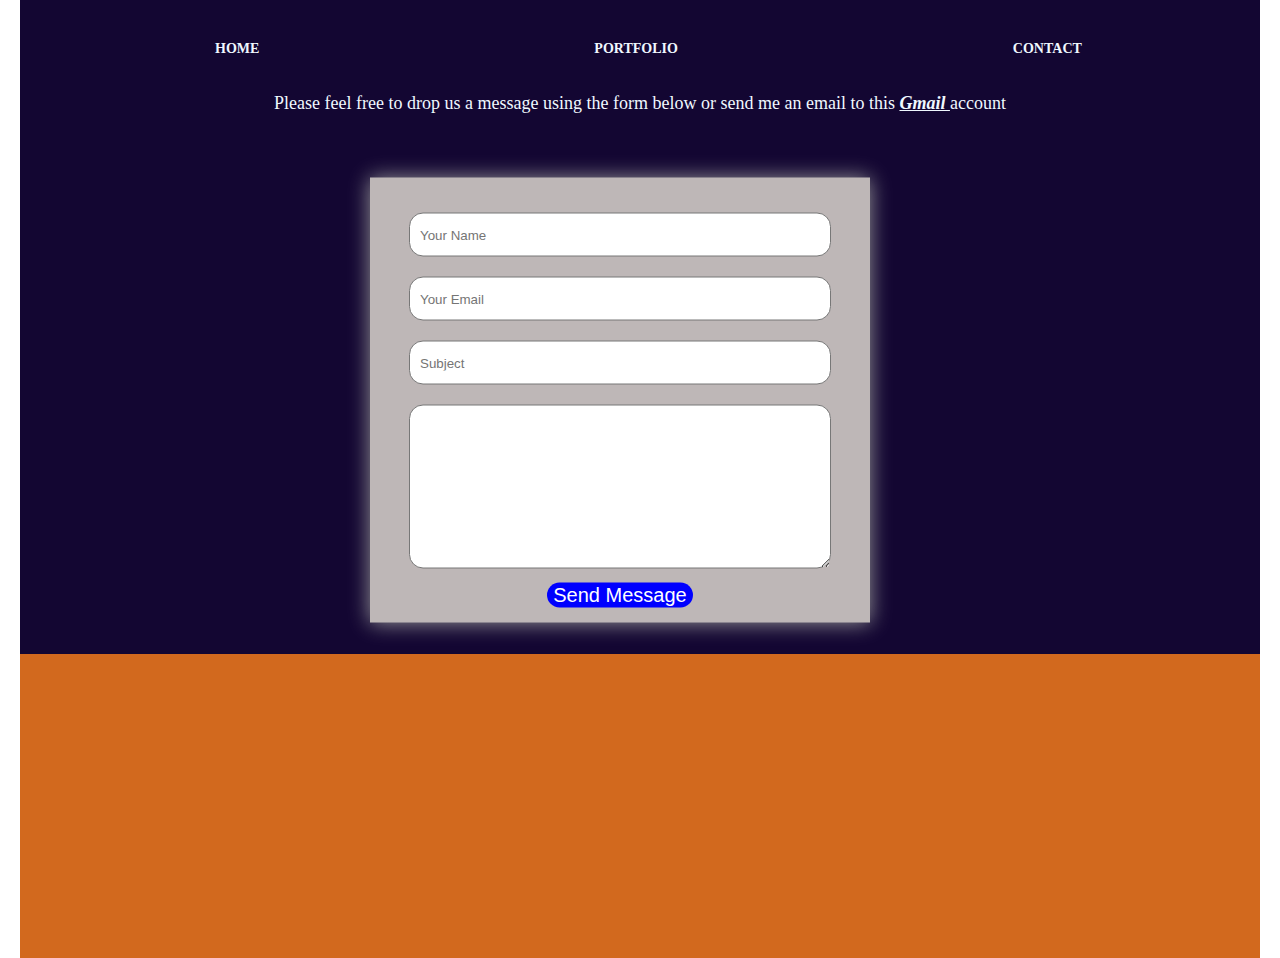
<file: contacts.html>
<!DOCTYPE html>
<html lang="en">
    <head>
        <title> Mhlangabezi Mdwayi </title>
        <link rel="stylesheet" href="style.css">

    </head>
    <div class="back">
            <div class="navbar">
                    <div class="menu">
                        <ul>
                            <li><a href="index.html">HOME</a></li>
                            <li><a href="portfolio.html">PORTFOLIO</a></li>
                            <li><a href="contacts.html">CONTACT</a></li>
                    </div>
            </div>
            <div class="contacts"> 
                <p> Please feel free to drop us a message using the form below or send me an email to this 
                    <a href="mailto:Mhlangabezimdwayi@gmail.com" target="blank"> Gmail </a> account
                </p>
            </div>
            <div class="contact-box">
                <form action="https://formsubmit.co/el/womebo" method="POST">
                    <input type="text" class="input-field" placeholder="Your Name" required>
                    <input type="email" class="input-field" placeholder="Your Email" required>
                    <input type="text" class="input-field" placeholder="Subject">
                        <textarea type="text" class="input-field textarea-field" placeholder="Your Message">
                            </textarea>
                            <button type="button" class="btn">  Send Message </button>
                </form>
            </div>
            <div class="map">
                <p> <iframe src="https://www.google.com/maps/embed?pb=!1m18!1m12!1m3!1d3311.3025340574686!2d18.855949814923893!3d-33.90761242850496!2m3!1f0!2f0!3f0!3m2!1i1024!2i768!4f13.1!3m3!1m2!1s0x1dcdad81762caad3%3A0x630420b957b85a25!2s1%20King%20Rd%2C%20Cloetesville%2C%20Stellenbosch%2C%207600!5e0!3m2!1sen!2sza!4v1662685546124!5m2!1sen!2sza" width="500" height="300" style="border:0;" allowfullscreen="" loading="lazy" referrerpolicy="no-referrer-when-downgrade"></iframe> </p>

            </div>
            </div>
            
       

</html>
</file>
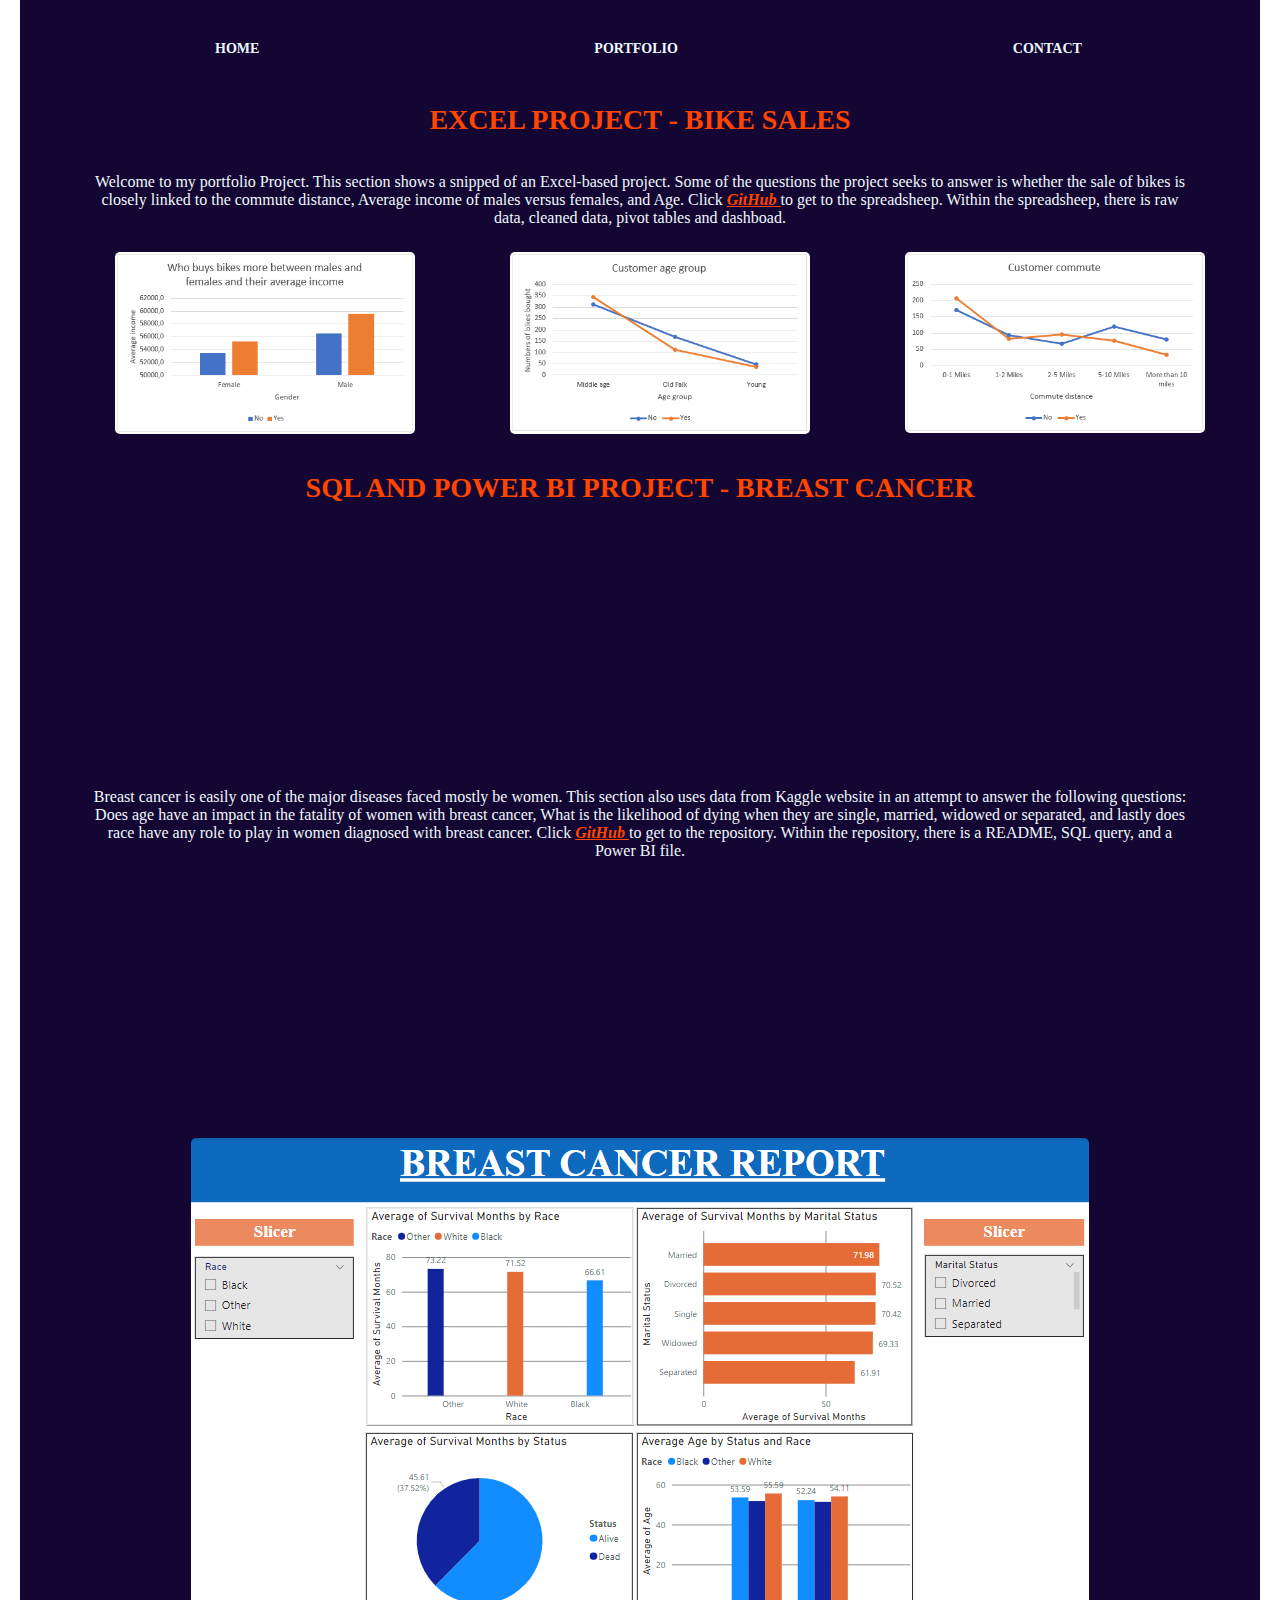
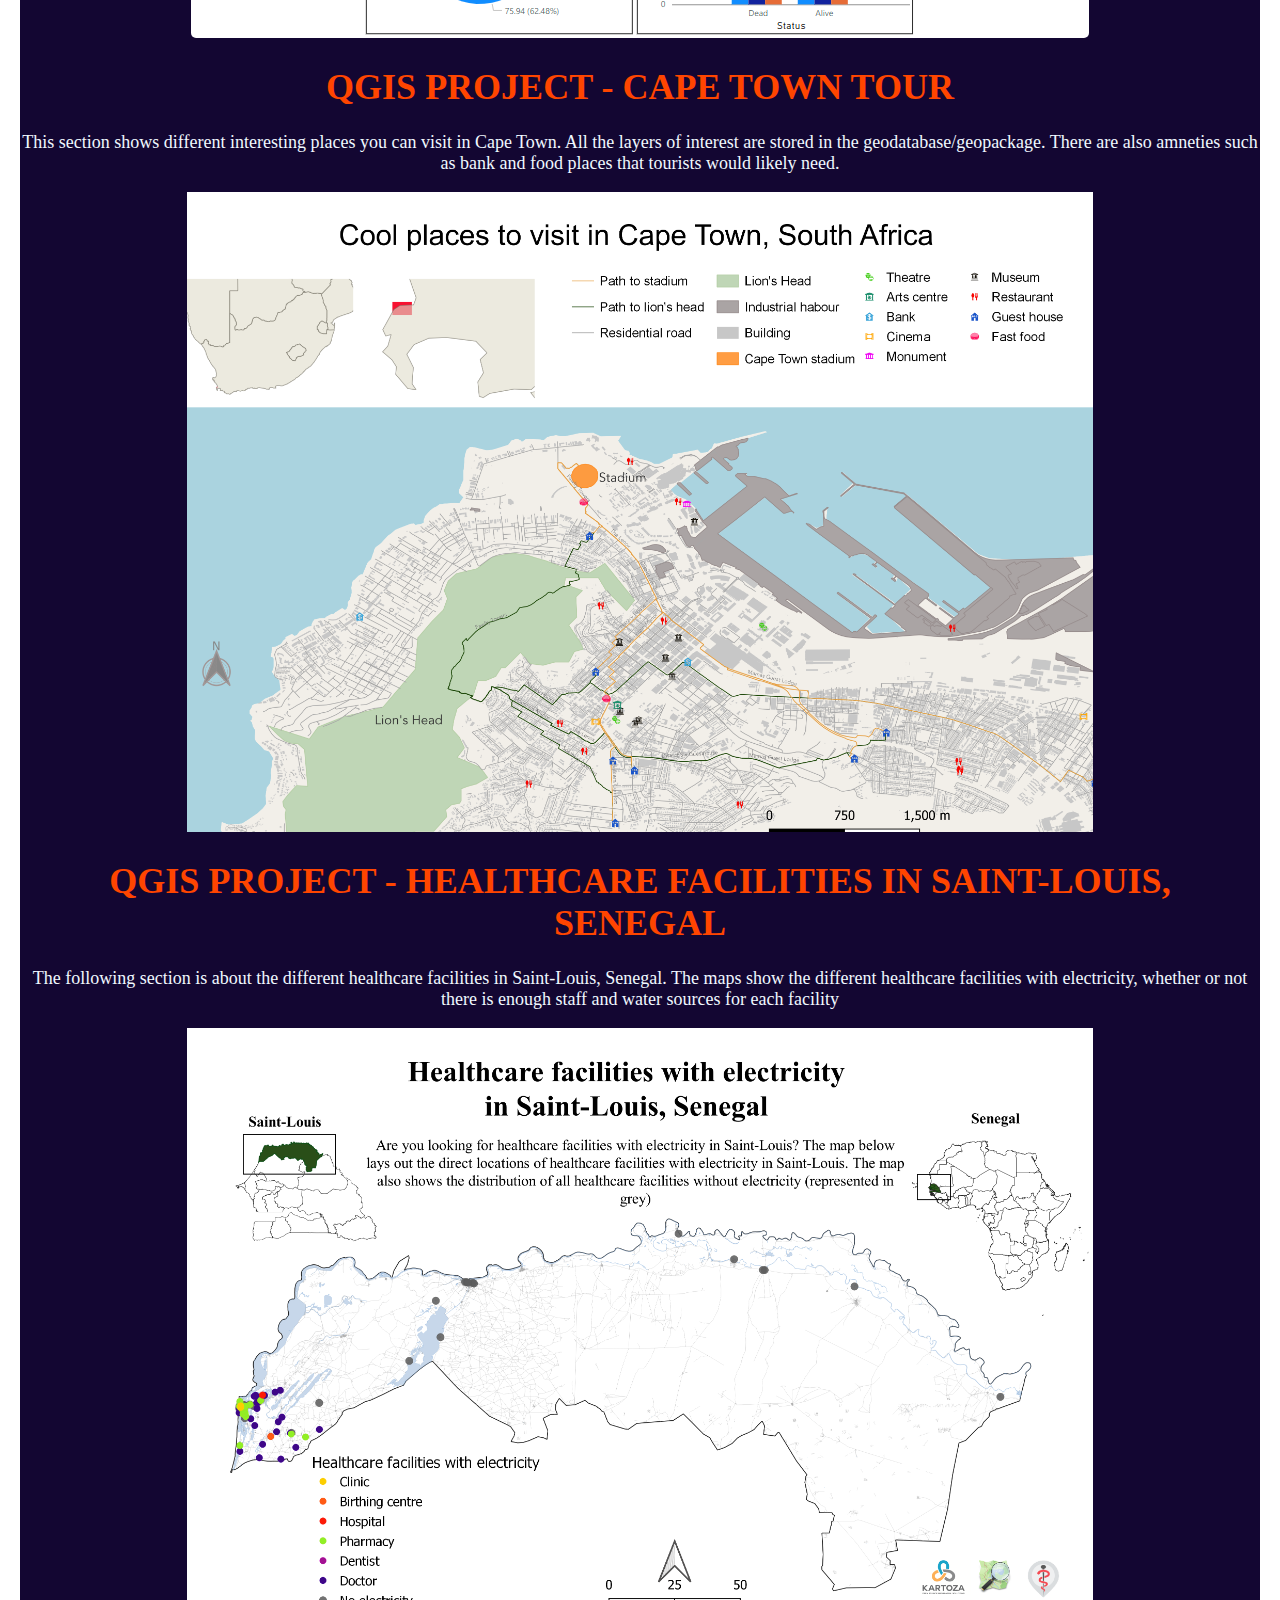
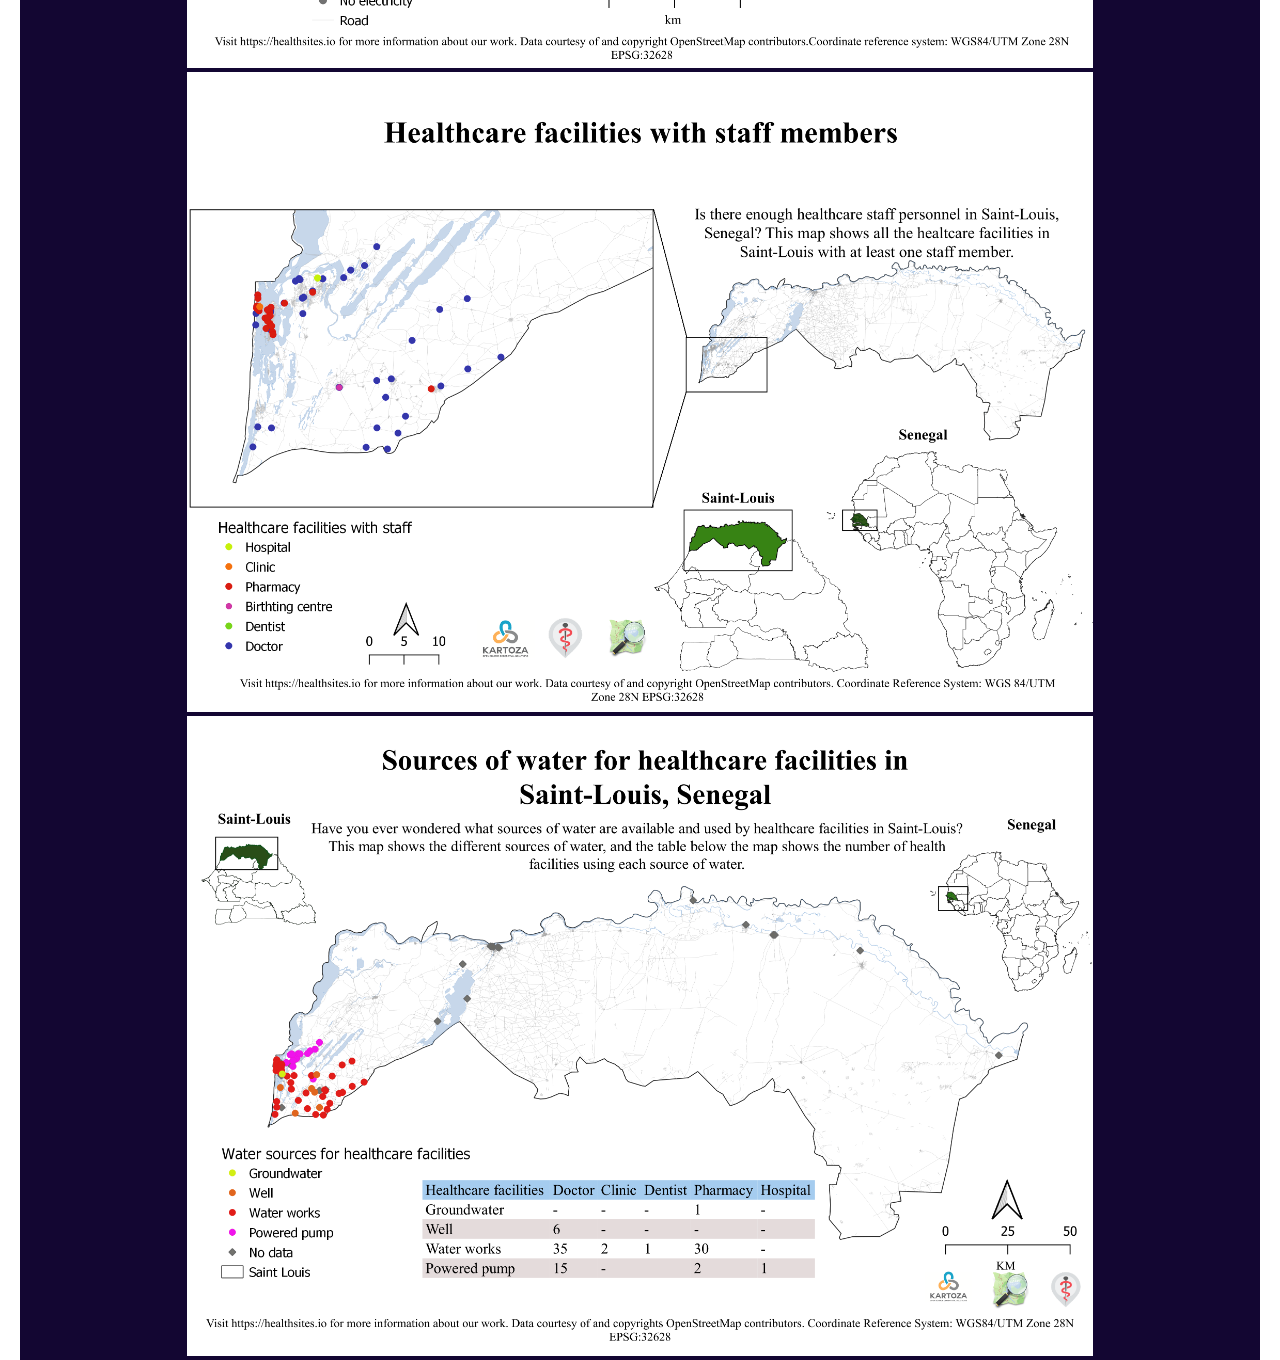
<file: portfolio.html>
<!DOCTYPE html>
<html lang="en">
    <head>
        <title> Mhlangabezi Mdwayi </title>
        <link rel="stylesheet" href="style.css">

    </head>

            <div class="back">
            <div class="navbar">
                    <div class="menu">
                        <ul>
                            <li><a href="index.html">HOME</a></li>
                            <li><a href="portfolio.html">PORTFOLIO</a></li>
                            <li><a href="contacts.html">CONTACT</a></li>

                            
                </div>
            </div>
            <div class="port1">
                <h1> EXCEL PROJECT - BIKE SALES</h1>
            </div>
            <div class="content">
                <p> Welcome to my portfolio Project. This section shows a snipped of an Excel-based project. Some of the questions
                    the project seeks to answer is whether the sale of bikes is closely linked to the commute distance,
                    Average income of males versus females, and Age. Click
                    <a href="https://github.com/Mhlangabezi/Excel-dashboard/blob/main/Excel%20Project%20Dataset%20(1).xlsx" target="blank"> GitHub 
                     </a>to get to the spreadsheep. Within the spreadsheep, there is raw data, cleaned data, pivot tables and dashboad.</p>
            </div>
            <div class="box">
                <img src="./img/image1.PNG">
            </div>
            <div class="box">
                <img src="./img/image2.PNG">
            </div>
            <div class="box">
                <img src="./img/image3.PNG">
            </div>

            <div class="port2">
                    <h1> SQL AND POWER BI PROJECT - BREAST CANCER</h1>
            </div>
            <div class="sqlContent">
                    <p> Breast cancer is easily one of the major diseases faced mostly be women. This section also 
                        uses data from Kaggle website in an attempt to answer the following questions: Does age have
                        an impact in the fatality of women with breast cancer, What is the likelihood of dying when they are single, 
                        married, widowed or separated, and lastly does race have any role to play in women diagnosed with breast
                        cancer. Click <a href="https://github.com/Mhlangabezi/SQL-and-Power-BI" target="blank"> GitHub 
                     </a>to get to the repository. Within the repository, there is a README, SQL query, and a Power BI file.</p>
                    </p>
                    
            </div>
            <div class="power">
                <img src="./img/powerBI.PNG">
            </div>
            <div class="tourTitle">
            <h1> QGIS PROJECT - CAPE TOWN TOUR </h1>
            </div>
            <div class="tourContent">
                <p> This section shows different interesting places you can visit in Cape Town.
                    All the layers of interest are stored in the geodatabase/geopackage. There are also
                    amneties such as bank and food places that tourists would likely need.
                </p>
            </div>
            <div class="tourImage">
                    <img src="./img/Cape Town Tour 2.png"height="640">
                </div>
            <div class ="healthcareTitle">
                <h1> QGIS PROJECT - HEALTHCARE FACILITIES IN SAINT-LOUIS, SENEGAL</h1>
            </div>
            <div class ="healthcareContent">
                <P> The following section is about the different healthcare facilities in Saint-Louis, Senegal.
                    The maps show the different healthcare facilities with electricity, whether or not
                    there is enough staff and water sources for each facility<P>
            </div>
            <div class="tourImage">
                    <img src="./img/Facilities with electricity in Saint-Louis.png"height="640">
                </div>

                <div class="tourImage">
                    <img src="./img/Facilities with staff.png"height="640">
                </div>

                <div class="tourImage">
                    <img src="./img/Water sources in Saint-Louis.png"height="640">
                </div>
        </div>
        </div>

</html>
</file>
<file: style.css>
html{
    scroll-behavior: smooth;
}
:root{
    --primary: rgba(24, 17, 27, 0.5);
    --secondary: rgba(10, 12, 24, 0.5);
}
body{
    font-size: 14px;
    text-align: center;
    justify-content: center;
    height: 50px;
    margin-top: 0px;
    margin-left: 20px;
    margin-right: 20px;
}

.back{
    background-color:#130632;
}

.main{
    width:100%;
    height: 100vh;
    background-color:#130632;
    
}

.navbar{
    width: 1200px;
    height: 75px;
    margin:auto;
    text-align: center;
    align-items: center;
}

.menu{
    width: 100px;
    float: left;
    height: 20px;
}

ul{
    float:left;
    display: flex;
    justify-content: center;
    align-items: center;
    padding-right: 5px;;
    justify-content: space-between;

}

ul li{
    list-style: none;
    margin-left: 135px;
    margin-top: 27px;
    font-size: 14px;
    width: 100%;
    align-items: center;
    justify-content: space-between;
    padding-right: 200px;

}

ul li a{
    text-decoration: none;
    color: white;
    font-weight: bold;
    transition: 0.4s ease-in-out;
    justify-content: center;

}

ul li a:hover{
    color:orangered;
}

.navbar ul{
    text-align: center;
}

.intro{
    color:hsl(208, 100%, 97%);
    font-family:Georgia, 'Times New Roman', Times, serif;
    margin-top: -60px;
    font-size: 14px;
    padding-left: 30px;
    padding-right: 30px;
    padding-top: 10px;

}

.me{
    color: aliceblue;
    font-size: 16px;
    margin-top:-30px;
    font-style: italic;
    font-family:Georgia, 'Times New Roman', Times, serif;
    padding-left: 160px;
    padding-right: 160px;
}

.image{
    width: 100%;
    height: 50vh;
    display: flex;
    justify-content: center;
    align-items: center;
}
.image img{
    height: 200px;
    width: 200px;
    border-radius: 50%;
}
 .content{
    font-size: 16px;
    font-family:Georgia, 'Times New Roman', Times, serif;
    padding-left: 70px;
    padding-right: 70px;
    padding-top: 2px;
    color: aliceblue;
    justify-content: center;
    text-align: center;
    height: 5px;
 }
.container{
    width: 50%;
    padding: 0%;
    margin: 100px auto;
    display: flex;
    flex-direction: column;
    justify-content: center;
}
.box{
    width: 300px;
    margin-left: 90px;
    margin-top: 90px;
    float: left;
    padding-left: 5px;
    box-shadow: 0 0 20px rbga(0, 0, 0, .5);
    transition: 0.5s;
}

.box img{
    display: block;
    width: 100%;
    display: flex;
    flex-direction: row;
    border-radius: 5px;

}

.box:hover{
transform: scale(1,2);
z-index: 5;
}

.excel{
    background-color: #777;
}
.port1{
    color: orangered;
    font-size: 14px;
    font-weight: bold;
    font-family:Georgia, 'Times New Roman', Times, serif;
    text-align: center;
    justify-content: center;
    align-items: center;
    padding-top: 10px;
}

a:link{
    color: aliceblue;
}

.port2{
    color: orangered;
    font-size: 22;
    font-family:Georgia, 'Times New Roman', Times, serif;
    align-items: center;
    margin-top: 310px;
    height: 100vh;
}

.content a{
    color:orangered;
    font-weight: bold;
    font-style: italic;
}

.sqlContent{
    color: aliceblue;
    font-size: 16px;
    font-family:Georgia, 'Times New Roman', Times, serif;
    text-align: center;
    justify-content:center;
    margin-top: -600px;
    padding-left: 70px;
    padding-right: 70px;
    height: 100vh;
}

.sqlContent a{
    color:orangered;
}

.click{
    margin-top: -120px;
    background-color:white;
    margin-left: 44%;
    margin-right: 44%;
    color:black;
    border: #777;
    border-radius: 4px;
    font-size: 20px;
}

.click1 :hover{
    color:orangered;
}
.click a{
    text-decoration: none;
    color:black;
    font-weight: bold;
}

.sqlContent a{
    color:orangered;
    font-weight: bold;
    font-style: italic;
}

.contact-box{
    width: 500px;
    background-color: rgb(190, 183, 183);
    box-shadow: 0 0 20px #999;
    top:400px;
    right: 160px;
    transform: translate(-50%,-50%);
    position: absolute;
}

form{
    margin:15px
}

.input-field{
    width:400px;
    height: 40px;
    margin-top: 20px;
    padding-left: 10px;
    padding-right: 10px;
    border: 1px solid #777;
    border-radius: 14px;
    outline: none;
}

.textarea-field{
    height: 150px;
    padding-top: 10px;

}

.btn{
    border-radius: 20px;
    color: #fff;
    margin-top: 10px;
    background-color: blue;
    font-size: 20px;
    border: none;
    cursor: pointer;
    justify-content: left;
    left:50%;
}

.contacts{
    font-size: 18px;
    font-family: Georgia, 'Times New Roman', Times, serif;
    color:aliceblue;
}

.icons{
    margin-top: -400px;
    margin-left: 550px;
    width: 250px;
    float: left;
    display: flex;
    color: #f0f8ff;
    padding-right: 50px;
    
}

.social-icon{
    color: whitesmoke;
    transition: 0.2s;
    float: left;
    display: flex;
    justify-content: center;
    width: 70px;
    height: 100%;
    word-spacing: 20px;
    transition: 0.2s;
}

.social-icon:hover{
    color:orangered;
    transform: scale(1,2);
    z-index: 5;
    box-shadow: 0 0 20px rbga(0, 0, 0, .5);
}

.contacts a{
    color: aliceblue;
    font-weight: bold;
    font-style: italic;
}

.power{
    margin-top:-550px;
    box-shadow: 0 0 20px rbga(0, 0, 0, .5);
    transition: 0.5s;
    border-radius: 14px;
}

.power img{
    border-radius: 5px;

}

.power:hover{
    background: linear-gradient(to bottom, rgba (0, 0, 0, .5));
    }

.map{
    margin-top: 540px;
    background-color: chocolate;
    padding-left: 30px;
}

.tourContent{
    color: #f0f8ff;
    font-size: 18px;
    font-family: Georgia, 'Times New Roman', Times, serif;
}
.tourTitle{
    color: orangered;
    font-size: 18px;
    font-family: Georgia, 'Times New Roman', Times, serif;
}

.healthcareContent{
    color: #f0f8ff;
    font-size: 18px;
    font-family: Georgia, 'Times New Roman', Times, serif;
}

.healthcareTitle{
    color: orangered;
    font-size: 18px;
    font-family: Georgia, 'Times New Roman', Times, serif;
}
</file>
